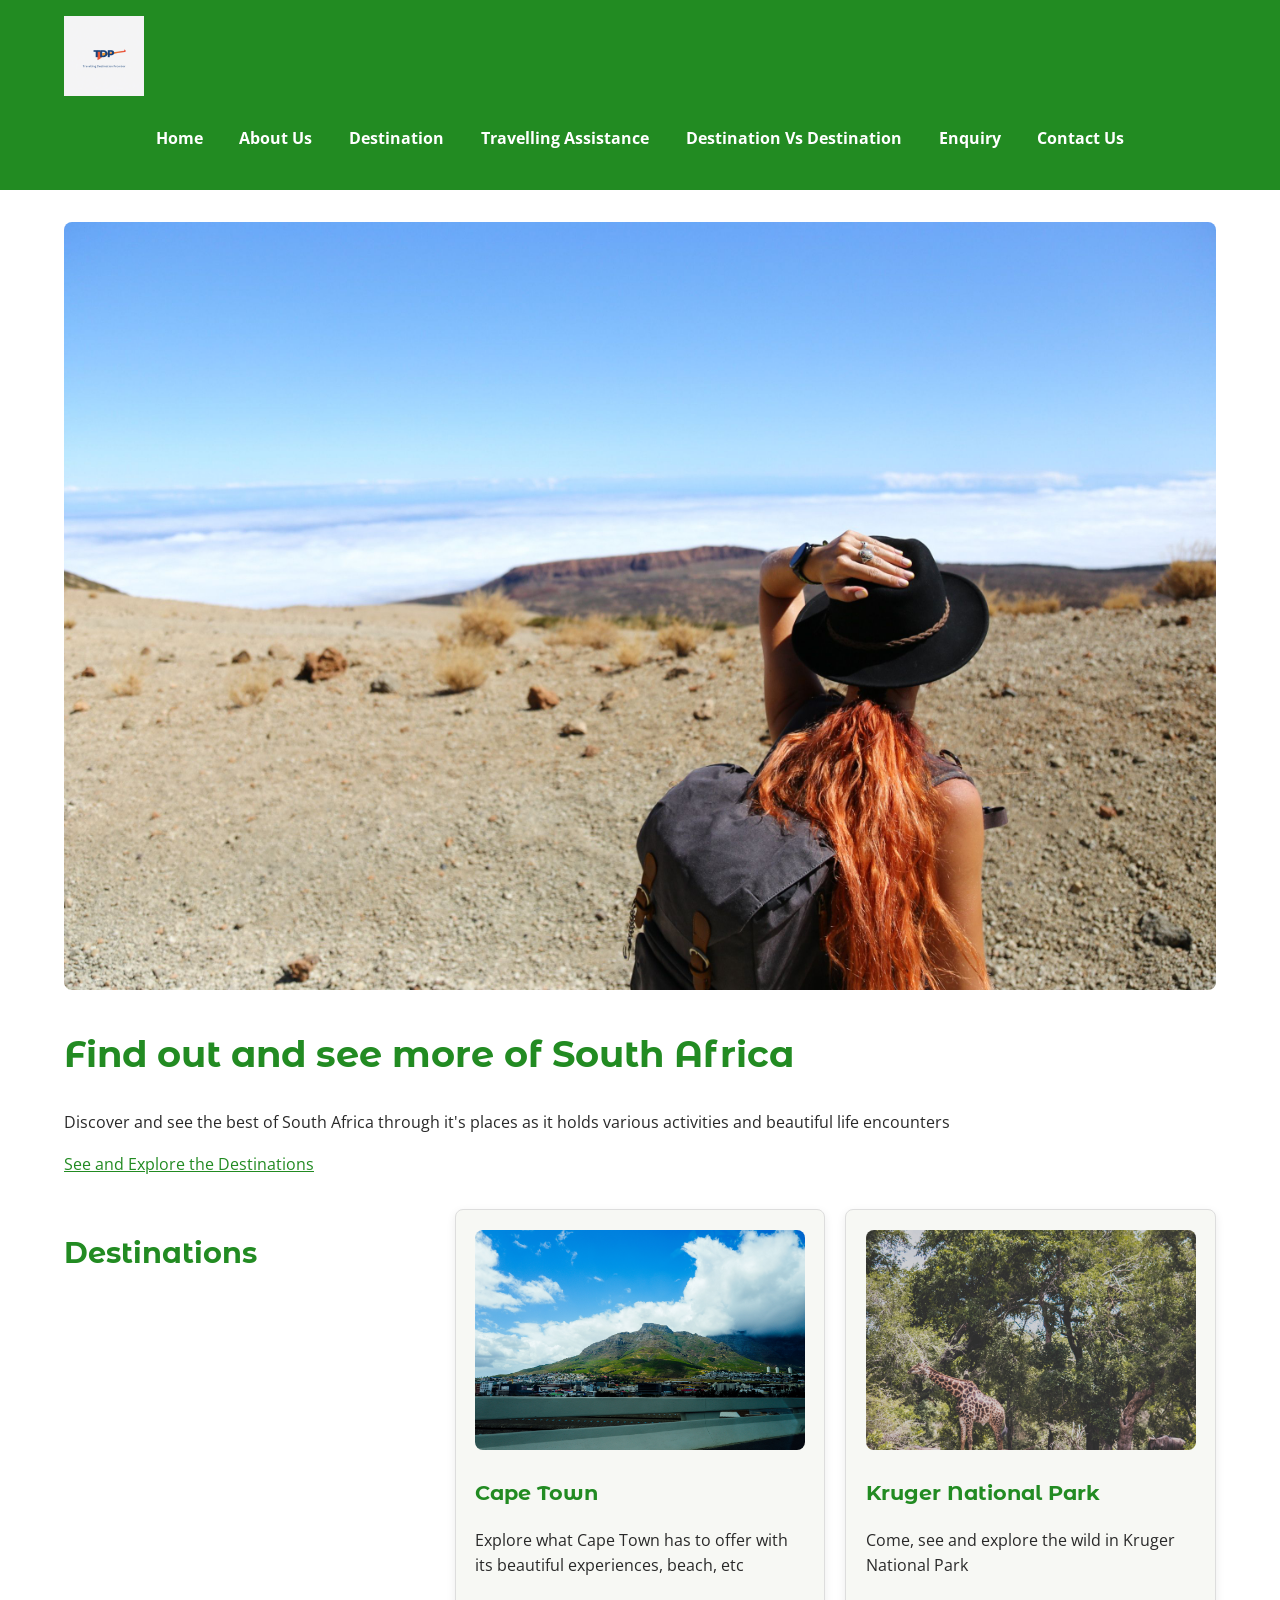
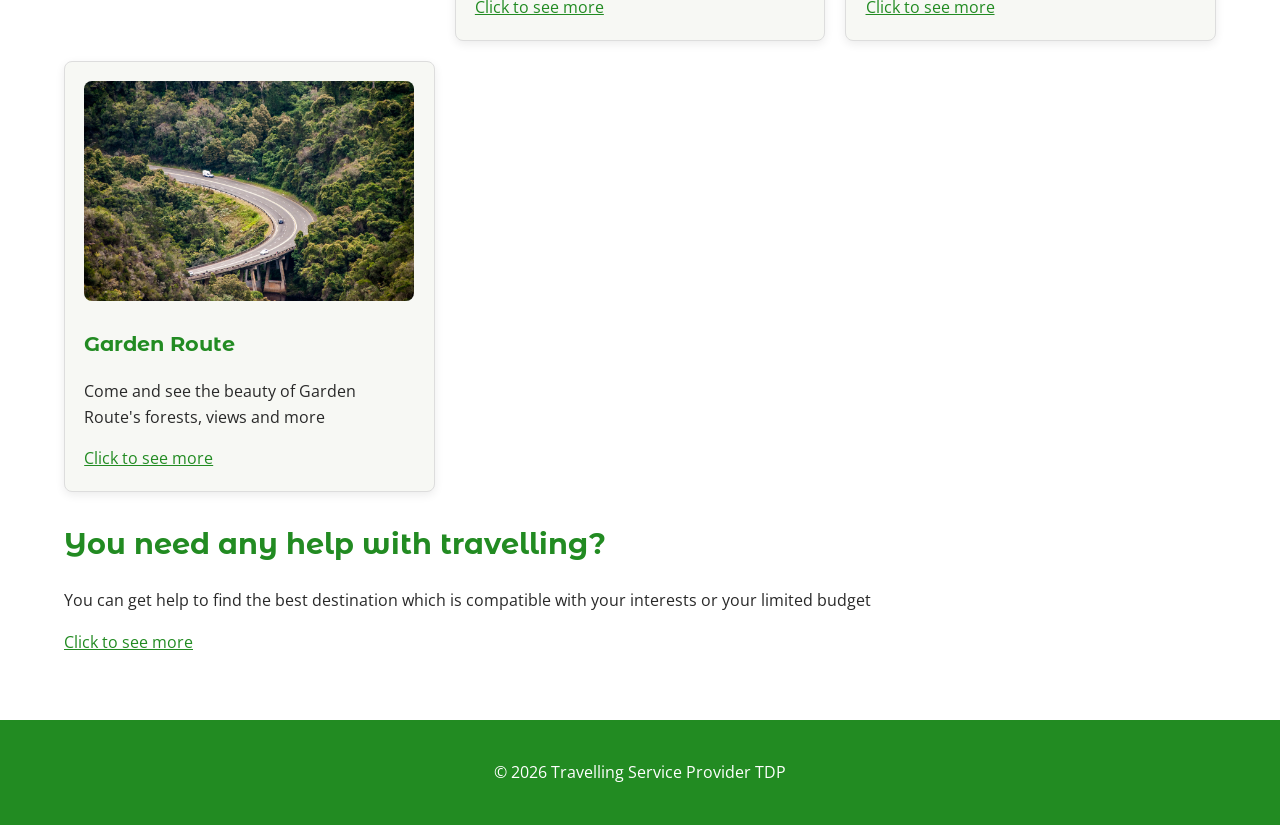
<file: index.html>
<!DOCTYPE html>
<html lang="en">
<head>
    <meta charset="UTF-8">
    <meta name="viewport" content="width=device-width, initial-scale=1.0">
    <meta name="author" content="Tyler">
    <meta name="description" content="TDP (Travelling Destination Provider) helps you discover and plan trips to the best destinations in South Africa, from Cape Town to Kruger National Park, to match your budget and interests.">
    <meta name="keywords" content="South Africa travel, travel destinations South Africa, TDP, Cape Town, Kruger National Park, travel planning, places to visit South Africa">
    <meta property="og:title" content="TDP | Explore Top Travel Destinations in South Africa">
    <meta property="og:description" content="Discover and plan trips to the best destinations in South Africa with TDP.">
    <meta property="og:type" content="website">
    <title>TDP | Explore Top Travel Destinations in South Africa</title>
    <link rel="stylesheet" href="css/style.css">
</head>
<body>
    
    <header>
    <a href="index.html">
    <img src="assets/images/TDP logo.png" 
    alt="TDP's logo ">
    </a>
    <!--When Logo is clicked on the person will go back to the homepage-->

    <nav>
    
        <a href="index.html">Home</a>
        <!--Using li tag and a href tag for creating the link to the homepage-->

        <a href="pages/about.html">About Us</a>
        <!--Using li tag and "a href" tag for creating the link to the about us page-->

        <a href="pages/destination.html">Destination</a>
        <!--Using li tag and "a href" tag for creating the link to the destination page-->

        <a href="pages/travellingassistance.html">Travelling Assistance</a>
        <!--Using li tag and "a href" tag for creating the link to the travelling assistance page-->


        <a href="pages/destinationvsdestination.html">Destination Vs Destination</a>
        <!--Using li tag and "a href" tag for creating the link to the Distantion vs destination page-->



        <a href="pages/enquiry.html">Enquiry</a>
        <!--Using li tag and "a href" tag for creating the link to the enquiry page-->

        <a href="pages/contact.html">Contact Us</a>
        <!--Using li tag and "a href" tag for creating the link to the contact us page-->



        

    </nav>
    

    </header>
    <!--The header is being be used for the navigation and the logo of the website -->
    <main>
    <!--The main tag will contain the content for the hoempage-->
    <section class="hero">
    <!--The section tags is gonna be used for explaining/introducing what TDP offers-->
    <img src="assets/images/South Africa Adventure.jpg" 
     
    alt="TDP's logo ">
    <h1>Find out and see more of South Africa</h1>

    <p>
        Discover and see the best of South Africa through it's places as it holds various activities and beautiful life encounters
    </p>
    <a href="pages/destination.html">See and Explore the Destinations</a>
    <!--another link for the destination page-->

    </section>

    <section class="featured-destinations">
    <!--this sections is being used to show some of the different places-->
        <h2>Destinations</h2>
        <article class="destination-card">
            <img src="assets/images/Cape Town.jpg" 
            alt="Cape Town and mountains">
            <!--Adujusting the image's width and height-->

            <h3>Cape Town</h3>
            <p>
                Explore what Cape Town has to offer with its beautiful experiences, beach, etc
            </p>
        <a href="pages/destination.html">Click to see more</a>   
        <!--will take the person to destination page-->
    

        </article>

        <article class="destination-card">
            <img src="assets/images/Kruger National Park.jpg" 
            alt="Animals in Kruger Park">
            <!--Adujusting the image's width and height-->

            <h3>Kruger National Park</h3>
            <p>
                Come, see and explore the wild in Kruger National Park
            </p>
            <a href="pages/destination.html">Click to see more</a>
            <!--will take the person to destination page-->
        </article>

        <article class="destination-card">
            <img src="assets/images/Garden Route.jpg" 
            alt="The beauty of Garden Route">

            <h3>Garden Route</h3>
            <p>
                Come and see the beauty of Garden Route's forests, views and more
            </p>
            <a href="pages/destination.html">Click to see more</a>
            <!--will take the person to destination page-->
        </article>
         
        
    </section>

    <section class="assistance-preview">
    <!--This section tag is gonna be used for explainning/ introducing travelling assistance-->

      <h2>You need any help with travelling?</h2>
      <p>
        You can get help to find the best destination which is compatible with your interests or your limited budget
      </p>
      <a href="pages/travellingassistance.html">Click to see more</a>
            <!--will take the person to travelling assistance page for further information-->
    </section>
    </main>

    <footer>
    <!--The footer tag is gonna be used for display the copyrights of the website-->
    <p>&copy; 2026 Travelling Service Provider TDP</p> 
    <!--&copy displays the copyrights symbol along with the sentence after it-->   
    </footer>
    
</body>
</html>
</file>
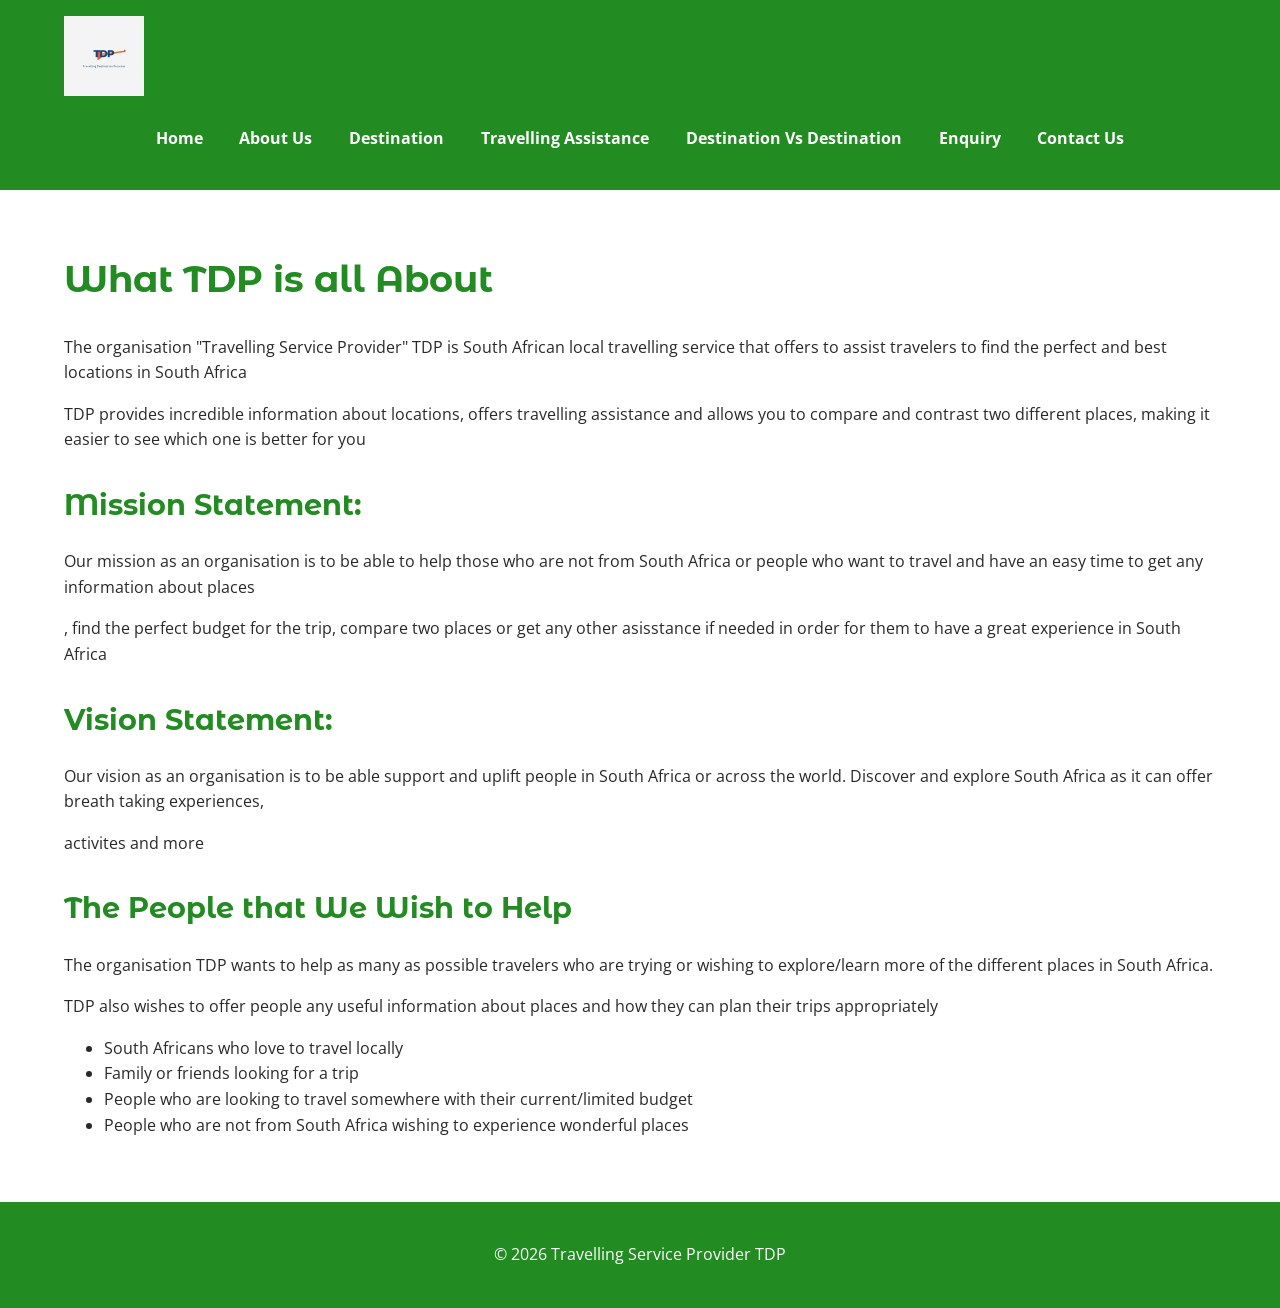
<file: pages/about.html>
<!DOCTYPE html>
<html lang="en">
<head>
    <meta charset="UTF-8">
    <meta name="viewport" content="width=device-width, initial-scale=1.0">
    <meta name="author" content="Tyler">
    <meta name="description" content="Learn about TDP (Travelling Destination Provider), a South African travel service that helps people find and explore destinations that suit their budget and interests.">
    <meta name="keywords" content="about TDP, South African travel service, travelling destination provider, explore South Africa, travel company South Africa">
    <meta property="og:title" content="About TDP | South African Travel Destination Provider">
    <meta property="og:description" content="Learn about TDP, a South African travel service helping you find destinations that suit your budget and interests.">
    <meta property="og:type" content="website">
    <title>About TDP | South African Travel Destination Provider</title>
    <link rel="stylesheet" href="../css/style.css">
</head>
<body>
<header>
<!--The header is gonna be used for the logo and the links to other pages-->
<a href="../index.html">
    <img src="../assets/images/TDP logo.png" 
    alt="TDP's logo ">
    </a>
    <!--When Logo is clicked on the person will go back to the homepage-->
   <nav>

        <a href="../index.html">Home</a>
        <!--Using li tag and a href tag for creating the link to the homepage-->

        <a href="about.html">About Us</a>
        <!--Using li tag and "a href" tag for creating the link to the about us page-->

        <a href="destination.html">Destination</a>
        <!--Using li tag and "a href" tag for creating the link to the destination page-->

        <a href="travellingassistance.html">Travelling Assistance</a>
        <!--Using li tag and "a href" tag for creating the link to the travelling assistance page-->


        <a href="destinationvsdestination.html">Destination Vs Destination</a>
        <!--Using li tag and "a href" tag for creating the link to the Distantion vs destination page-->



        <a href="enquiry.html">Enquiry</a>
        <!--Using li tag and "a href" tag for creating the link to the enquiry page-->

        <a href="contact.html">Contact Us</a>
        <!--Using li tag and "a href" tag for creating the link to the contact us page-->



        


    </nav> 
    
</header>

<main>
<!--inside the main tag will be explaining/telling what TDP is-->
<section>
    <h1>
    What TDP is all About
    </h1>

    <p>
        The organisation "Travelling Service Provider" TDP is South African local travelling service that offers 
        to assist travelers to find the perfect and best locations in South Africa
    </p>

    <p>
        TDP provides incredible information about locations, offers travelling assistance and allows you 
        to compare and contrast two different places, making it easier to see which one is better for you
    </p>
</section>

<section>
<!--This section is for our mission statement-->
<h2>Mission Statement:</h2>

<p>
    Our mission as an organisation is to be able to help those who are not from South Africa or people who 
    want to travel and have an easy time to get any information about places
</p>

<p>
    , find the perfect budget for the trip, compare two places or get any other asisstance if needed in order for them to have
    a great experience in South Africa
</p>
</section>

<section>
<!--This section will be used for the vision statement-->
<h2>Vision Statement:</h2>

<p>Our vision as an organisation is to be able support and uplift people in South Africa or across the world.
    Discover and explore South Africa as it can offer breath taking experiences,
</p>

<p>
    activites and more 
</p>

</section>

<section>
<!-- this section tag is for explainning the target audience-->
    <h2>The People that We Wish to Help</h2>

    <p>
        The organisation TDP wants to help as many as possible travelers who are trying or wishing to
        explore/learn more of the different places in South Africa.
    </p>
        
    <p>
       TDP also wishes to offer people any useful information about places and how they can plan their trips appropriately
    </p>

    <ul>
     <!--Using ul and li to list some of the target audience-->   
    <li>South Africans who love to travel locally</li>
    <li>Family or friends looking for a trip</li>
    <li>People who are looking to travel somewhere with their current/limited budget</li>
    <li>People who are not from South Africa wishing to experience wonderful places</li>
    </ul>
</section>
</main>
<footer>
    <!--The footer tag is gonna be used for display the copyrights of the website-->
    <p>&copy; 2026 Travelling Service Provider TDP</p> 
    <!--&copy displays the copyrights symbol along with the sentence after it-->   
    </footer>
    
</body>
</html>
</file>
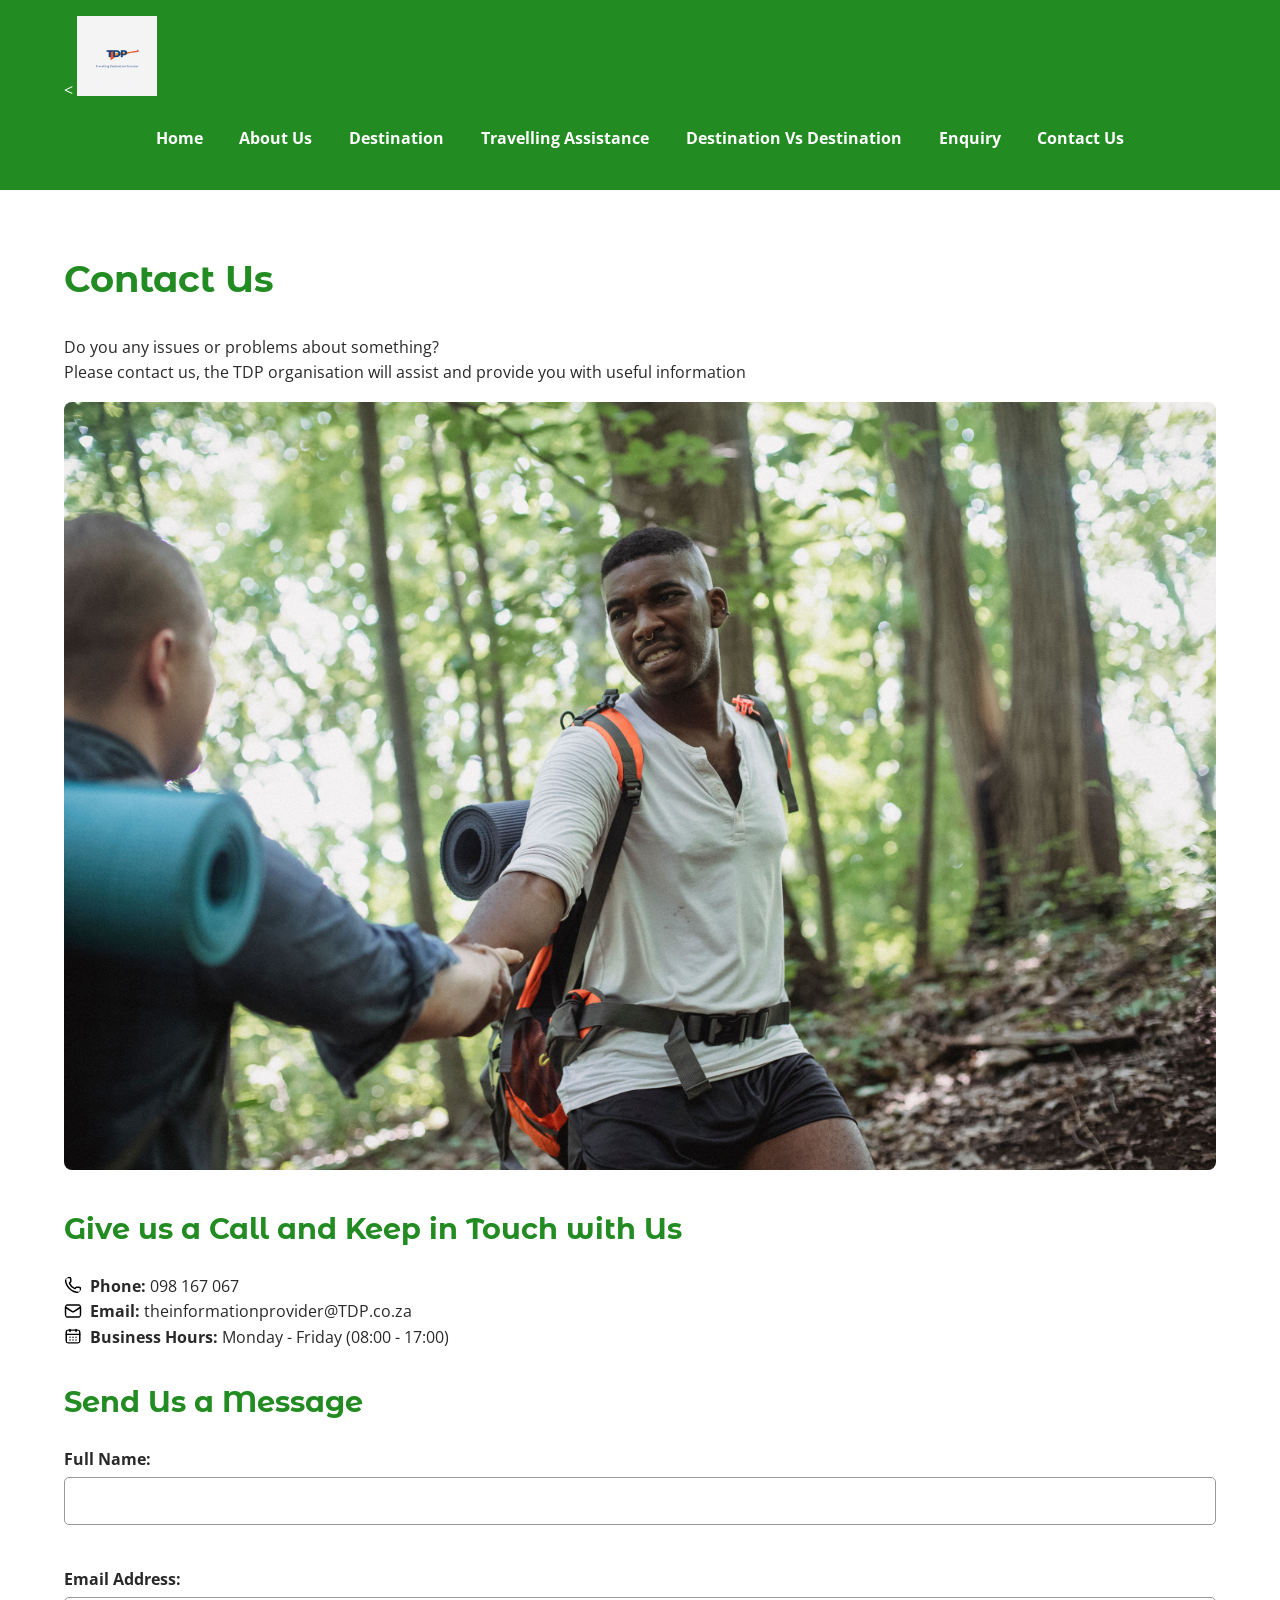
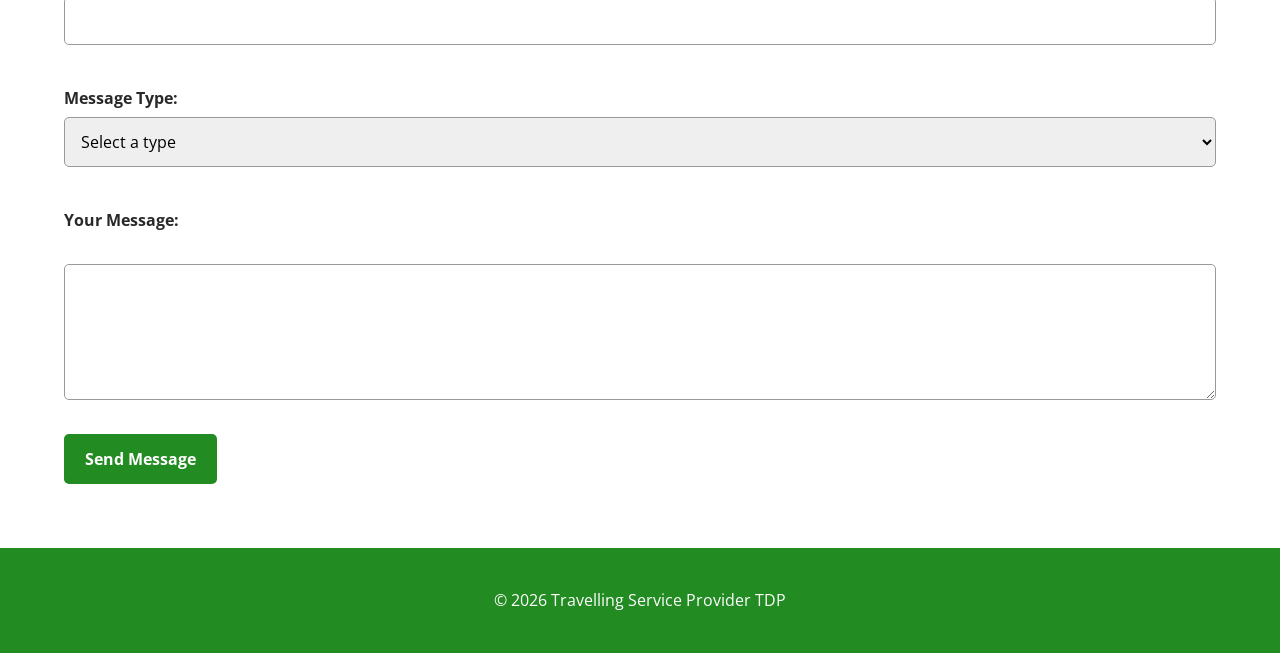
<file: pages/contact.html>
<!DOCTYPE html>
<html lang="en">
<head>
    <meta charset="UTF-8">
    <meta name="viewport" content="width=device-width, initial-scale=1.0">
    <meta name="author" content="Tyler">
    <meta name="description" content="Contact TDP (Travelling Destination Provider) with your questions, bookings, complaints or compliments. Find our phone, email and business hours or send us a message.">
    <meta name="keywords" content="contact TDP, travel contact South Africa, travelling destination provider contact, get in touch, TDP phone email">
<meta property="og:title" content="Contact TDP | Get in Touch with Travelling Destination Provider">
<meta property="og:description" content="Contact TDP with your questions, bookings, complaints or compliments.">
<meta property="og:type" content="website">
<title>Contact TDP | Get in Touch with Travelling Destination Provider</title>
    <link rel="stylesheet" href="../css/style.css">
    <script src="../js/contact.js" defer></script>
</head>
<body>
    <header>
<!--The header is gonna be used for the logo and the links to other pages-->
<<a href="../index.html">
    <img src="../assets/images/TDP logo.png" 
    alt="TDP's logo ">
    </a>
    <!--When Logo is clicked on the person will go back to the homepage-->
<nav>
    <a href="../index.html">Home</a></
        <!--Using li tag and a href tag for creating the link to the homepage and having to use .. since its not
        the pages folder-->

        <a href="about.html">About Us</a>
        <!--Using li tag and "a href" tag for creating the link to the about us page-->

        <a href="destination.html">Destination</a>
        <!--Using li tag and "a href" tag for creating the link to the destination page-->

        <a href="travellingassistance.html">Travelling Assistance</a>
        <!--Using li tag and "a href" tag for creating the link to the travelling assistance page-->


        <a href="destinationvsdestination.html">Destination Vs Destination</a>
        <!--Using li tag and "a href" tag for creating the link to the Distantion vs destination page-->



        <a href="enquiry.html">Enquiry</a>
        <!--Using li tag and "a href" tag for creating the link to the enquiry page-->

        <a href="contact.html">Contact Us</a>
        <!--Using li tag and "a href" tag for creating the link to the contact us page-->



        

    
    </nav>            
    </header>
    <main>
<!--Content for Contact us page will be stored in the main tag-->
    <section>
<!--Using the section tag to explain/introduce the page-->

    <h1>Contact Us</h1>

    <p>
        Do you any issues or problems about something?
    <br>
        Please contact us, the TDP organisation will assist and provide you with useful information 
    </p>
    
    <img src="../assets/images/Travelling Support.jpg" 
    alt="Travelling with the support of one another">
    <!--Adujusting the image's width and height as well as getting the image from assets but having to use .. -->
    </section>
    
    <section>
    <h2>Give us a Call and Keep in Touch with Us</h2>
     <p>
    
    <img class="inline-icon" src="../assets/icons/phone.svg" alt="">
    <strong>Phone:</strong> 098 167 067
    <!--strong tag gives the word a bold look-->
    <br>
    
    <img class="inline-icon" src="../assets/icons/mail.svg" alt="">
    <strong>Email:</strong> theinformationprovider@TDP.co.za

    <br>
    
    <img class="inline-icon" src="../assets/icons/calendar-days.svg" alt="">
    <strong>Business Hours:</strong> Monday - Friday (08:00 - 17:00)
     </p>
    </section>

    <section>

    <h2>Send Us a Message</h2>
    <form id="contactForm">
    <!--created a contact form so new users can send a message to us for questions, compliments, complaints, etc.-->


    <label for="contactName">Full Name:</label>
    <input type="text" id="contactName" name="contactName" required>
    <span id="contactNameError" class="error"></span>
    <br>
    <br>
     <!--contact name must be written and has to be a text so no special characters and this information is made to be required -->


    <label for="contactEmail">Email Address:</label>
    <input type="email" id="contactEmail" name="contactEmail" required>
    <span id="contactEmailError" class="error"></span>
    <br>
    <br>
    <!--An email is required from the person and type of input must be like an email-->


    <label for="contactType">Message Type:</label>
    <select id="contactType" name="contactType">
        <option value="">Select a type</option>
        <option value="General Question">General Question</option>
        <option value="Booking Issue">Booking Issue</option>
        <option value="Complaint">Complaint</option>
        <option value="Compliment">Compliment</option>
        <option value="Other">Other</option>
    </select>
    <span id="contactTypeError" class="error"></span>
    <br><br>
    <!--User must select a type to which we will be able to know why they contacted us-->
    <label for="contactMessage">Your Message:</label>
    <br>
    <textarea id="contactMessage" name="contactMessage" rows="5" required></textarea>
    <span id="contactMessageError" class="error"></span>
    <br>
    <br>
    <!---using a textarea so the person can write a description of what they want to write about-->


    <button type="submit">Send Message</button>
    <p id="contactResponse" class="success"></p>

    </form>
    </section>
    </main>
    <footer>
    <!--The footer tag is gonna be used for display the copyrights of the website-->
    <p>&copy; 2026 Travelling Service Provider TDP</p> 
    <!--&copy displays the copyrights symbol along with the sentence after it-->   
    </footer>
</body>
</html>
</file>
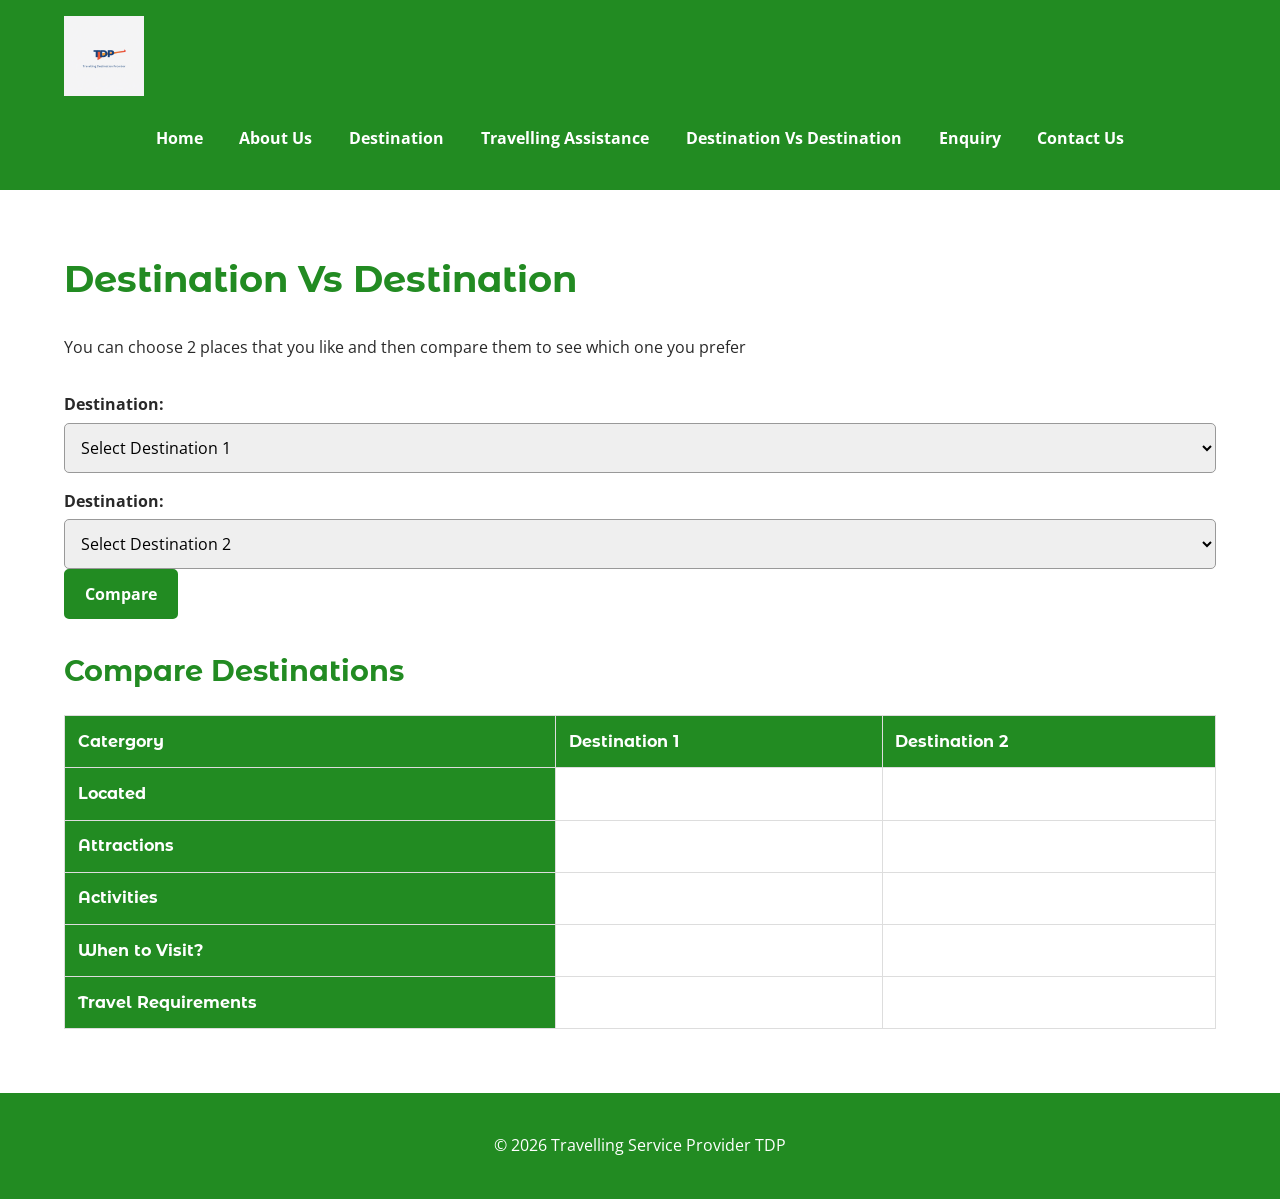
<file: pages/destinationvsdestination.html>
<!DOCTYPE html>
<html lang="en">
<head>
    <meta charset="UTF-8">
    <meta name="viewport" content="width=device-width, initial-scale=1.0">
    <meta name="author" content="Tyler">
    <meta name="description" content="Compare two South African destinations side by side with TDP to decide which place best suits your budget, interests and travel plans.">
    <meta name="keywords" content="compare destinations, destination comparison South Africa, best place to visit, TDP compare, South Africa travel comparison">
    <meta property="og:title" content="Compare Destinations | Destination vs Destination | TDP">
    <meta property="og:description" content="Compare two South African destinations side by side with TDP to choose the best fit.">
    <meta property="og:type" content="website">
    <title>Compare Destinations | Destination vs Destination | TDP</title>
    <link rel="stylesheet" href="../css/style.css">
    <script src="../js/destinationvsdestination.js" defer></script>
</head>
<body>
<header>
   <a href="../index.html">
    <img src="../assets/images/TDP logo.png" 
    alt="TDP's logo ">
    </a>
    <!--When Logo is clicked on the person will go back to the homepage-->
<nav>
         <a href="../index.html">Home</a>
        <!--Using li tag and a href tag for creating the link to the homepage-->

        <a href="about.html">About Us</a>
        <!--Using li tag and "a href" tag for creating the link to the about us page-->

        <a href="destination.html">Destination</a>
        <!--Using li tag and "a href" tag for creating the link to the destination page-->

        <a href="travellingassistance.html">Travelling Assistance</a>
        <!--Using li tag and "a href" tag for creating the link to the travelling assistance page-->


        <a href="destinationvsdestination.html">Destination Vs Destination</a>
        <!--Using li tag and "a href" tag for creating the link to the Distantion vs destination page-->



        <a href="enquiry.html">Enquiry</a>
        <!--Using li tag and "a href" tag for creating the link to the enquiry page-->

        <a href="contact.html">Contact Us</a>
        <!--Using li tag and "a href" tag for creating the link to the contact us page-->
</nav>
</header>

<main>
<!--Main tag will contain the content of the page-->
<section>
<!--The section tag will be used for introducing what the page is about-->

<h1>Destination Vs Destination</h1>

<p>
    You can choose 2 places that you like and then compare them to see which one you prefer  
</p>
</section>

<section>
<!--Choosing the first place-->
  <label for="destination1">Destination:</label>
    
    <select id="destination1" name="destination1">
    
        <option value="">Select Destination 1</option>
        <option value="Cape Town">Cape Town</option>
        <option value="Drakensberg">Drakensberg</option>
        <option value="Durban">Durban</option>
        <option value="Garden Route District Municipality"> Garden Route District Municipality</option>
        <option value="Johannesburg">Johannesburg</option>
        <option value="Kruger National Park">Kruger National Park</option>
    </select>
<!--Choosing the second place-->
   <label for="destination2">Destination:</label>
    
    <select id="destination2" name="destination2">
    
        <option value="">Select Destination 2</option>
        <option value="Cape Town">Cape Town</option>
        <option value="Drakensberg">Drakensberg</option>
        <option value="Durban">Durban</option>
        <option value="Garden Route District Municipality"> Garden Route District Municipality</option>
        <option value="Johannesburg">Johannesburg</option>
        <option value="Kruger National Park">Kruger National Park</option>
    </select>

    <button type="button" id="compareButton">Compare</button>
    <p id="compareError"></p>
</section>

<section>
<!---This section tag will contain the comparison table for the two destinations that were selected-->
<h2>Compare Destinations</h2>

<table>
    <thead>
<!--thead tags are use for creating the table headings-->
    
    <tr>
    <th>Catergory</th>
    <th id="name1">Destination 1</th>
    <th id="name2">Destination 2</th>
    </tr>
    </thead>
<!--tags are used to create the headings appropiately-->
<tbody>
    
    <tr>
        <th>Located</th>
        <td id="d1-located"></td>
        <td id="d2-located"></td>
    
    </tr>

    <tr>
        <th>Attractions</th>
         <td id="d1-attractions"></td>
        <td id="d2-attractions"></td>
    </tr>

    <tr>
        <th>Activities</th>
         <td id="d1-activities"></td>
        <td id="d2-activities"></td>
    </tr>

    <tr>
        <th>When to Visit?</th>
         <td id="d1-visit"></td>
        <td id="d2-visit"></td>
    </tr>

    <tr>
        <th>Travel Requirements</th>
         <td id="d1-travellingrequirements"></td>
        <td id="d2-travellingrequirements"></td>
    </tr>
</tbody>
<!---Please note that I will need javascript for comparing the destinations so this page will only have tags that can be used-->
</table>
</section>
</main>

<footer>
     <!--The footer tag is gonna be used for display the copyrights of the website-->
    <p>&copy; 2026 Travelling Service Provider TDP</p> 
    <!--&copy displays the copyrights symbol along with the sentence after it-->   
</footer>
</body>
</html>
</file>
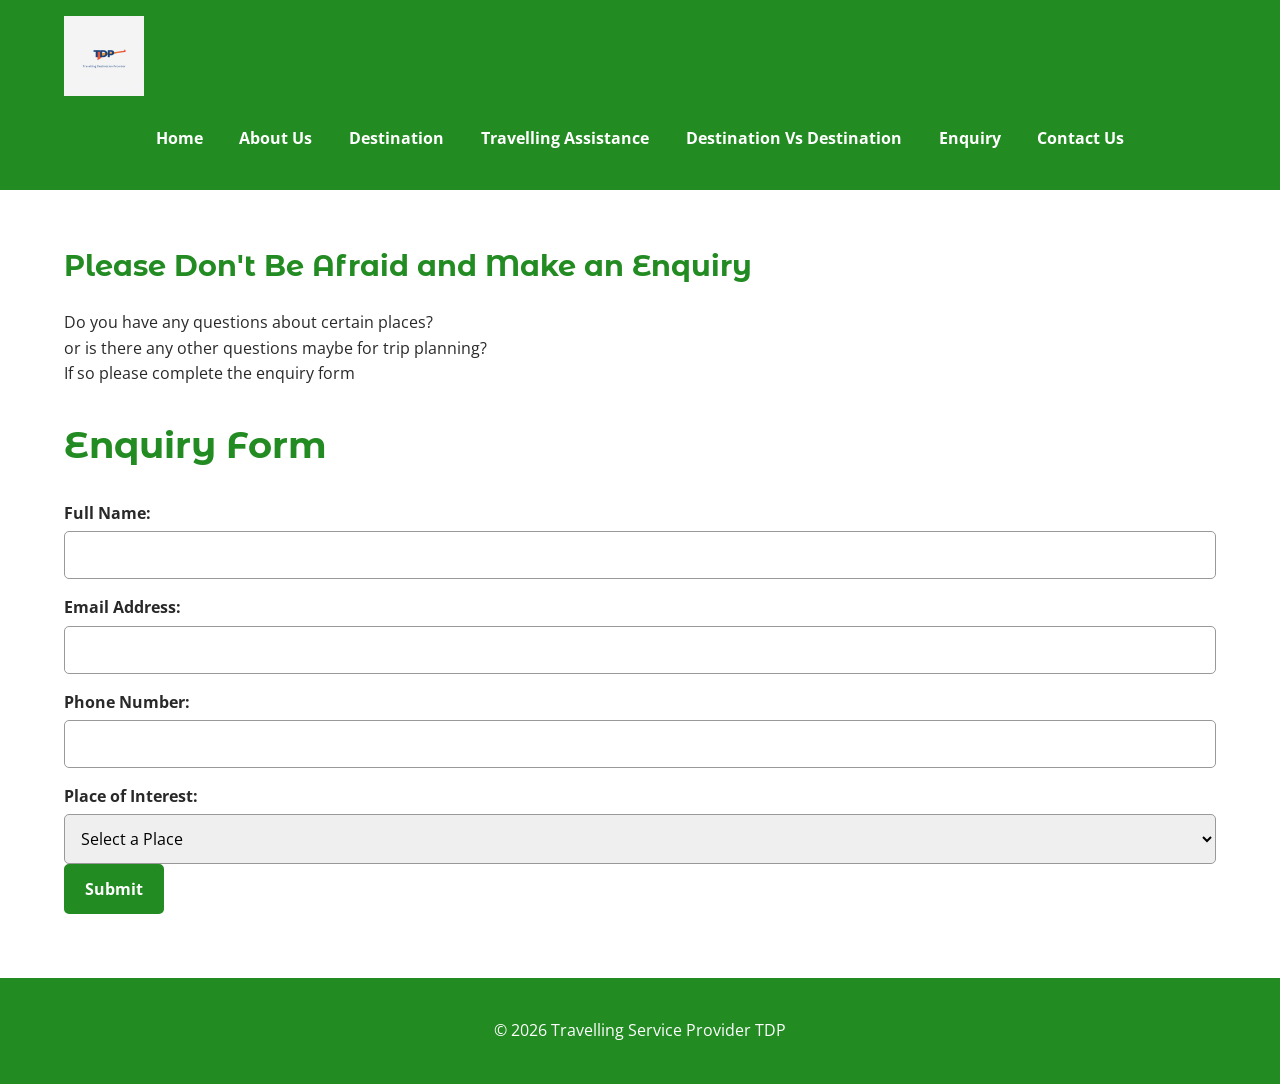
<file: pages/enquiry.html>
<!DOCTYPE html>
<html lang="en">
<head>
    <meta charset="UTF-8">
    <meta name="viewport" content="width=device-width, initial-scale=1.0">
    <meta name="author" content="Tyler">
    <meta name="description" content="Send a travel enquiry to TDP to ask about South African destinations, costs, availability and recommendations for your next trip.">
    <meta name="keywords" content="travel enquiry, South Africa travel costs, trip enquiry, TDP enquiry, travel availability, travel recommendations">
    <meta property="og:title" content="Travel Enquiry | Ask About Destinations & Costs | TDP">
    <meta property="og:description" content="Send a travel enquiry to TDP about South African destinations, costs and availability.">
    <meta property="og:type" content="website">
     <title>Travel Enquiry | Ask About Destinations & Costs | TDP</title>
    <title>The Enquiry Page</title>
    <link rel="stylesheet" href="../css/style.css">
    <script src="../js/enquiry.js" defer></script>
</head>
<body>
<header>
<!--The header is gonna be used for the logo and the links to other pages-->

  <a href="../index.html">
    <img src="../assets/images/TDP logo.png" 
    alt="TDP's logo ">
    </a>
    <!--When Logo is clicked on the person will go back to the homepage-->
   <nav>
        <a href="../index.html">Home</a>
        <!--Using li tag and a href tag for creating the link to the homepage-->

        <a href="about.html">About Us</a>
        <!--Using li tag and "a href" tag for creating the link to the about us page-->

        <a href="destination.html">Destination</a>
        <!--Using li tag and "a href" tag for creating the link to the destination page-->

        <a href="travellingassistance.html">Travelling Assistance</a>
        <!--Using li tag and "a href" tag for creating the link to the travelling assistance page-->


        <a href="destinationvsdestination.html">Destination Vs Destination</a>
        <!--Using li tag and "a href" tag for creating the link to the Distantion vs destination page-->



        <a href="enquiry.html">Enquiry</a>
        <!--Using li tag and "a href" tag for creating the link to the enquiry page-->

        <a href="contact.html">Contact Us</a>
        <!--Using li tag and "a href" tag for creating the link to the contact us page-->



        

    </nav> 
    </header>
    <main>
<!--main tag for the enquiry form-->
    <section>
<!--Section tag used as the enquiry form is being introduced-->
    
    <h2>Please Don't Be Afraid and Make an Enquiry </h2>

    <p>
        Do you have any questions about certain places?

    <br>
       
       or is there any other questions maybe for trip planning?

    <br>
       If so please complete the enquiry form
    </p>
    </section>
    <section>
<!--Actual enquiry form being made-->
    <h1>Enquiry Form</h1>

    <form id="enquiryForm">
<!-- a form is created to collect the person's information the typed--> 
    
    <label for="Full name">Full Name:</label>
    <input type="text"
    id="fullname"
    name="fullname"
    required>
    <span id="enquiryNameError" class="error"></span>
<!--Full name must be written and has to be a text so no special characters and this information is made to be required -->
   
    
   <label for="email">Email Address:</label>
    <input type="email"
    id="email"
    name="email"
    required>
    <span id="enquiryEmailError" class="error"></span>
<!--An email is required from the person and type of input must be like an email-->
    

    <label for="phone">Phone Number:</label>
    <input type="tel"
    id="phone"
    name="phone"
    required>
    <span id="enquiryPhoneError" class="error"></span>
<!--A phone number is required from the person and input type is tel which is like a phone number-->
    

    <label for="destination">Place of Interest:</label>
    
    <select id="destination" name="destination">
    
        <option value="">Select a Place</option>
        <option value="Cape Town">Cape Town</option>
        <option value="Drakensberg">Drakensberg</option>
        <option value="Durban">Durban</option>
        <option value="Garden Route District Municipality"> Garden Route District Municipality</option>
        <option value="Johannesburg">Johannesburg</option>
        <option value="Kruger National Park">Kruger National Park</option>
<!--Using the option value so the person can the place of their interest-->
    </select>
    <span id="enquiryPlaceError" class="error"></span>
    

    <button type="submit">Submit</button>
    <p id="enquiryResponse" class="success"></p>
<!--Created a button to be able to submit information-->

    </form>


    
    </section>
    </main>
 <footer>
    <!--The footer tag is gonna be used for display the copyrights of the website-->
    <p>&copy; 2026 Travelling Service Provider TDP</p> 
    <!--&copy displays the copyrights symbol along with the sentence after it-->   
    </footer>
</body>

</html>
</file>
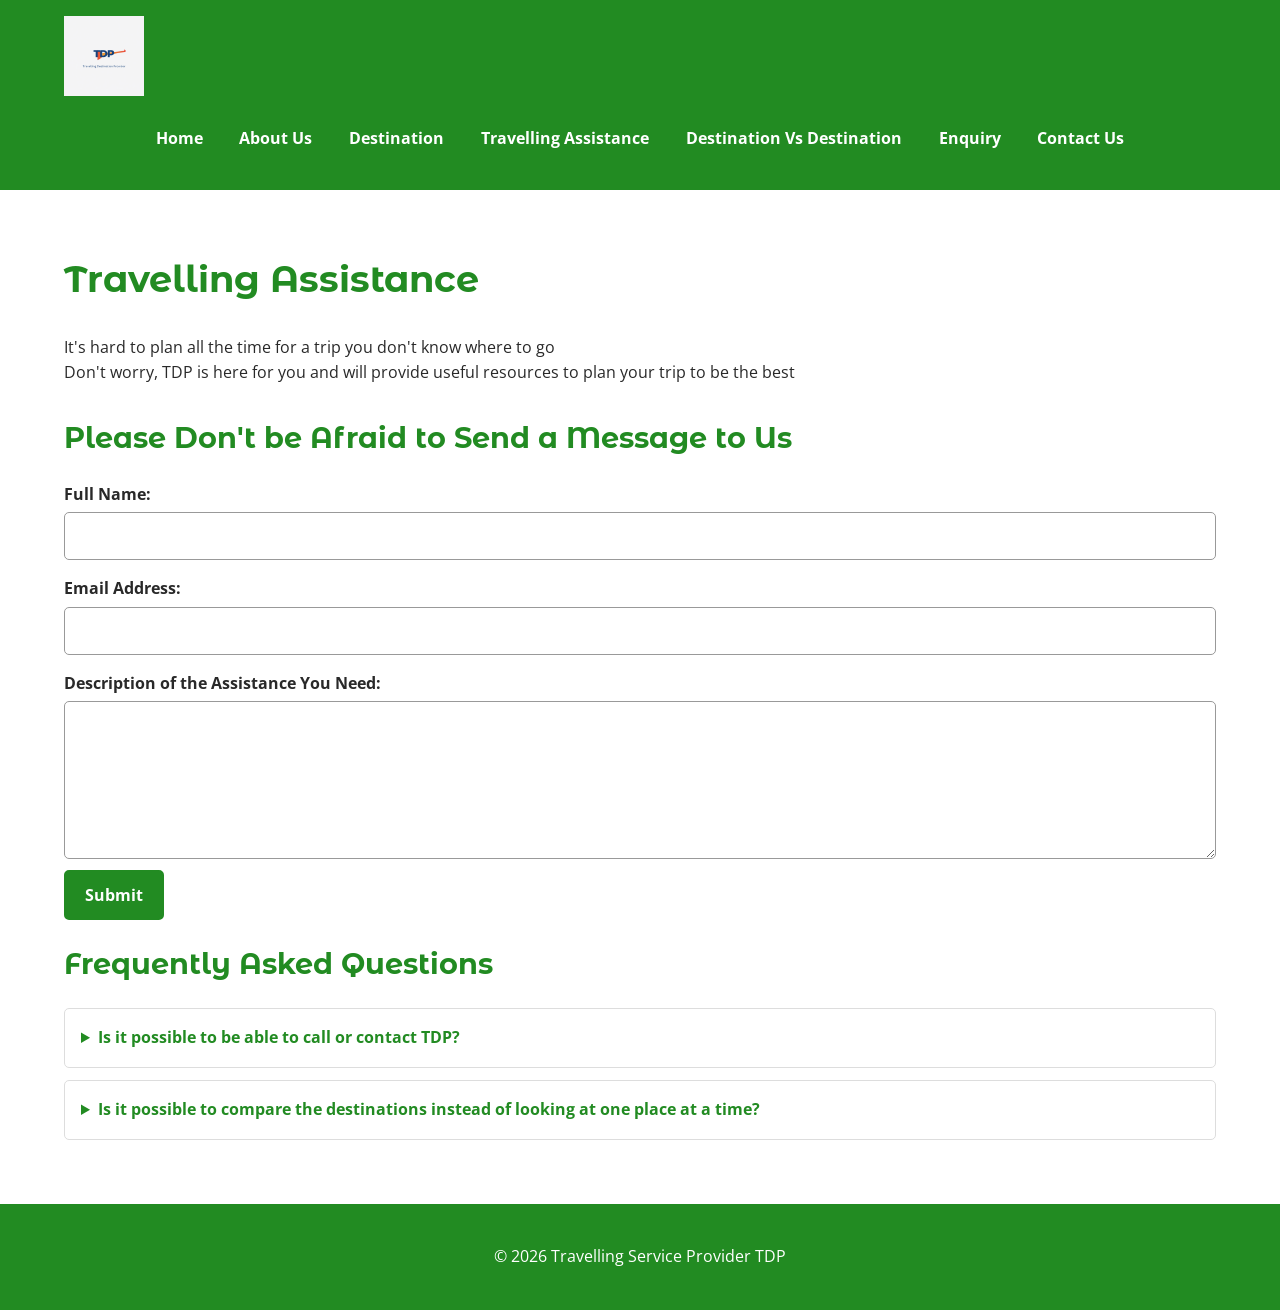
<file: pages/travellingassistance.html>
<!DOCTYPE html>
<html lang="en">
<head>
    <meta charset="UTF-8">
    <meta name="viewport" content="width=device-width, initial-scale=1.0">
    <meta name="author" content="Tyler">
    <meta name="description" content="Get travelling assistance from TDP and read answers to frequently asked questions to help you plan your South African trip easily and with confidence.">
    <meta name="keywords" content="travel assistance South Africa, travel help, trip planning, travel FAQ, TDP assistance, plan a trip South Africa">
    <meta property="og:title" content="Travelling Assistance & FAQs | Plan Your South Africa Trip | TDP">
    <meta property="og:description" content="Travelling assistance and FAQs from TDP to help you plan your South African trip.">
    <meta property="og:type" content="website">
    <title>Travelling Assistance & FAQs | Plan Your South Africa Trip | TDP</title>
    <link rel="stylesheet" href="../css/style.css">
    <script src="../js/travellingassistance.js" defer></script> 
</head>

<body>
<header>
    <a href="../index.html">
    <img src="../assets/images/TDP logo.png" 
    alt="TDP's logo ">
    </a>
    <!--When Logo is clicked on the person will go back to the homepage-->
<nav>

        <a href="../index.html">Home</a>
        <!--Using li tag and a href tag for creating the link to the homepage-->

        <a href="about.html">About Us</a>
        <!--Using li tag and "a href" tag for creating the link to the about us page-->

        <a href="destination.html">Destination</a>
        <!--Using li tag and "a href" tag for creating the link to the destination page-->

        <a href="travellingassistance.html">Travelling Assistance</a>
        <!--Using li tag and "a href" tag for creating the link to the travelling assistance page-->


        <a href="destinationvsdestination.html">Destination Vs Destination</a>
        <!--Using li tag and "a href" tag for creating the link to the Distantion vs destination page-->



        <a href="enquiry.html">Enquiry</a>
        <!--Using li tag and "a href" tag for creating the link to the enquiry page-->

        <a href="contact.html">Contact Us</a>
        <!--Using li tag and "a href" tag for creating the link to the contact us page-->


    
</nav>
</header>

<main>
<!--Content that will be for the page-->
<section>
<!--Using section tag for explaining what this page is about-->
<h1>Travelling Assistance</h1>

<p>
    It's hard to plan all the time for a trip you don't know where to go
<br>
   
   Don't worry, TDP is here for you and will provide useful resources to plan your trip to be the best
</p>
</section>

<section>

    <div>
<h2>Please Don't be Afraid to Send a Message to Us</h2>

<form id="assistanceForm" novalidate>
<!-- a form is created to collect the person's information the typed--> 
    
    <label for="fullname">Full Name:</label>
    <input type="text" id="fullname" name="fullname" required>
    <p class="error" id="errorName"></p>
<!--Full name must be written and has to be a text so no special characters and this information is made to be required -->
  
    
   <label for="email">Email Address:</label>
    <input type="email" id="email" name="email" required>
    <p class="error" id="errorEmail"></p>
<!--An email is required from the person and type of input must be like an email-->


    <label for="message">Description of the Assistance You Need:</label>
    <textarea id="message" name="message" rows="6" required></textarea>
    <p class="error" id="errorMessage"></p>
<!---using a textarea so the person can write a description of what assistance they need-->

    <button type="submit">Submit</button>
    <p id="pageSuccessful"></p>
    <!--Created a button to be able to submit information-->

</form>

    </div>

    <div>
    
        <h2>Frequently Asked Questions</h2>
    </div>

    <details>

        <summary>
<!--the detail tag and the summary will work together and when the person clicks on the question they will see the 
statement/answer below (W3School, 2026)-->
        Is it possible to be able to call or contact TDP?
        </summary>
    
        <p>
            You are able to go to the contact page and contact us there or you can send us a message on this page
        </p>
    </details>

    <details>
        <summary>
            Is it possible to compare the destinations instead of looking at one place at a time?

        </summary>

        <p>
            Yes you can go to the destination vs destination page and compare the two destinations you wish to do
        </p>
    </details>


</section>
</main>

<footer>
    <!--The footer tag is gonna be used for display the copyrights of the website-->
    <p>&copy; 2026 Travelling Service Provider TDP</p> 
    <!--&copy displays the copyrights symbol along with the sentence after it-->   
    </footer>
</body>
</html>
</file>
<file: css/style.css>
@font-face {
    font-family: "Montserrat Alternates";
    src: url(../assets/fonts/MontserratAlternates-Regular.ttf);
    font-weight: 400;
    font-style: normal;
}
@font-face {
    font-family: "Montserrat Alternates";
    src: url(../assets/fonts/MontserratAlternates-Bold.ttf);
    font-weight: 700;
    font-style: normal;
}

@font-face {
    font-family: "Open Sans";
    src: url(../assets/fonts/OpenSans-Regular.ttf);
    font-weight: 400;
    font-style: normal;
}
@font-face {
    font-family: "Open Sans";
    src: url(../assets/fonts/OpenSans-Bold.ttf);
    font-weight: 700;
    font-style: normal;




}
/*Added the fonts from googlefonts*/


:root {
 --forest-green: #228b22;
 --cream: #ffdd00;
 --brown: #964b00;
 --white: #fff;
 --light-background: #f7f8f4;
 --text-colour: #292929;
 --border-colour: #ddd;
 

}

*{
    box-sizing: border-box;
} 

html {
    scroll-behavior: smooth;
}

body{
    margin: 0;
    background-color: var(--white);
    color: var(--text-colour);
    font-family: "Open Sans",sans-serif;
    font-size: 16px;
    line-height: 1.6;



}
/*added the basic styling webpage and making the default look for the webpages*/




a {
    color: var(--forest-green);
}
a:hover{
    color: var(--brown);
}

img {
    max-width: 100%;
    height: auto;
}
/*code use for the images in the website and links colours*/




h1, h2, h3 {
    font-family: "Montserrat Alternates", sans-serif;
    line-height: 1.4;
    color: var(--forest-green);
}
h1{
font-size: 2.3rem;
}
h2{
    font-size: 1.8rem;
}
h3{
    font-size: 1.3rem;
}
/*Customised the headings font,colour,etc.*/



header {
    background-color: var(--forest-green);
    color: var(--white);
    padding: 1rem 5%;

}

header img {
    max-height: 80px;
    width: auto;
    object-fit: contain;
}

nav{
    display: flex;
    flex-wrap: wrap;
    justify-content: center;
    align-items: center;
    gap: 0.5rem;
    padding: 0.8rem;
    background-color: var(--forest-green);

}

nav a{
    color: var(--white);
    text-decoration: none;
    padding: 0.6rem 0.9rem;
    border-radius: 5px;
    font-weight: 600;

}

nav a:hover,
nav a:focus{
    background-color: var(--cream);
    color: var(--text-colour);
}
/*Custoize the header and navigation styling*/



main{

    width: 90%;
    max-width: 1200px;
    margin: 0 auto;
    padding: 2rem 0;

}

section {
    margin-bottom: 2rem;
}
section img{
    border-radius: 8px;
}

article{
    margin-bottom: 1.5rem;

}
/*changed the main,section, section image and article to be styled for the webpages*/



.card,
.destination-card{
    padding: 1.2rem;
    background-color: var(--light-background);
    border: 1px solid var(--border-colour);
    border-radius: 8px;
}


.card img,
.destination-card img{
width: 100%;
height: 220px;
object-fit: cover;

}
/*created the customisation for the destinations images, headings, descriptions and links*/



.featured-destinations,
.destination-grid{
    display: grid;
    grid-template-columns: repeat(3, minmax(0, 1fr));
    gap: 1.25rem;
}


.feature-heading{
    grid-column: 1 / -1;
}
.feature-link{
    grid-column: 1 / -1;
}

.featured-destinations .destination-card,
.destination-grid .destination-card {
    margin-bottom: 0;
    box-shadow: 0 3px 10px rgba(0, 0, 0, 0.08);
}
/*created a flexible layout for the destinations being diesplayed*/


button, input[type= "submit"], input[type= "button"]{
    background-color: var(--forest-green);
    color: var(--white);
    border: 2px solid var(--forest-green);
    padding: 0.75rem 1.2rem;
    border-radius: 5px;
    font-family: "Open Sans", sans-serif;
    font-size: 1rem;
    font-weight: 600;
    cursor: pointer;
}

button:hover{
    background-color: var(--brown);
    border-color: var(--brown);
}
input[type= "submit"] :hover,
input[type= "button"] :hover {
    background-color: var(--brown);
    border-color: var(--brown);
}
/*customised the buttons and the form buttons as well*/


form{
    width: 100%;

}

label{
    display: block;
    margin-top: 1rem;
    margin-bottom: 0.3rem;
    font-weight: 600;

}

input, select,textarea{
    width: 100%;
    padding: 0.75rem;
    border: 1px solid #999;
    border-radius: 5px;
    font-family: "Open Sans", sans-serif;
    font-size: 1rem;
}


textarea{
min-height: 130px;
resize: vertical;

}

input:focus,select:focus,textarea:focus{
    outline: 2px solid var(--forest-green);
    outline-offset: 2px;
}
/*Customised the labels, text fields, etc for the form*/


table{
    width: 100%;
    border-collapse: collapse;
    margin: 1rem 0;
}

th{
    padding: 0.8rem;
    border: 1px solid var(--border-colour);
    text-align: left;
    vertical-align: top;

}
td{
    padding: 0.8rem;
    border: 1px solid var(--border-colour);
    text-align: left;
    vertical-align: top;
    
}

th{
    background-color: var(--forest-green);
    color: var(--white);
    font-family: "Montserrat Alternates", sans-serif;

}
/*this customises/styles the table from the destination vs destination page making look more presentable*/



details{
    padding: 1rem;
    margin-bottom: 0.8rem;
    border: 1px solid var(--border-colour);
    border-radius: 5px;
}

summary{
    color: var(--forest-green);
    font-weight: 600;
    cursor: pointer;
}
/*customises the questions from the traveling assistance page frequently asked questions*/



footer{
    background-color: var(--forest-green);
    color: var(--white);
    padding: 1.5rem 5%;
    text-align: center;
}
footer a{
    color: var(--cream);
}



@media (max-width: 900px){

    main{
        width: 94%;
    }
h1{
    font-size: 2rem;
}
h2{
    font-size: 1.5rem;
}

.featured-destinations,
.destination-grid {
    grid-template-columns: repeat(2, minmax(0, 1fr));
}
}
/*changes/adapts to a tablet screen*/


@media(max-width: 600px) {
body{
    font-size: 15px;

}
header{
    padding: 1rem;
}
nav{
    flex-direction: column;
    align-items: stretch;
}
nav a{
    text-align: center;
}
main{
    width: 92%;
    padding: 1rem 0;
}

h1{
    font-size: 1.5rem;
}
h2{
    font-size: 1.4rem;
}

table{
    font-size: 0.85rem;
}

th{
    padding: 0.5rem;
}
td{
    padding: 0.5rem;
}

button{
    max-width: 100%;
}
input[type= "submit"]{
    max-width: 100%;
}

.featured-destinations,
.destination-grid {
    grid-template-columns: 1fr;
}
}
/*changes/adapts the website to like a mobile screen*/

.destination-intro{
    background-color: var(--cream);
    padding: 1.5rem;
    border: 1px solid var(--border-colour);
    border-radius: 8px;
}



/*added active and accessbility states for a wider range*/
button:active,
input[type="submit"]:active,
input[type="button"]:active{
    background-color: var(--brown);
    border-color: var(--brown);
    transform: translateY(1px);
}

/* keyboard focus outline for buttons for better accessibility */
button:focus-visible,
input[type="submit"]:focus-visible,
input[type="button"]:focus-visible{
    outline: 3px solid var(--cream);
    outline-offset: 2px;
}


nav a:active{
    background-color: var(--brown);
    color: var(--white);
}
a:active{
    color: var(--cream);
}


.error {
    color: #c0392b;
    font-size: 0.9rem;
    margin: 0.2rem 0 0;
}

.success {
  color: green;
  font-weight: bold;
}



.gallery-grid{
    display: grid;
    grid-template-columns: repeat(4, minmax(0, 1fr));
    gap: 1rem;
    margin-top: 1rem;
}
/*lays out the gallery thumbnails in a neat grid*/

.gallery-thumb{
    width: 100%;
    height: 160px;
    object-fit: cover;
    border-radius: 8px;
    cursor: pointer;
    border: 2px solid var(--border-colour);
    transition: transform 0.25s ease, box-shadow 0.25s ease;
}
/*makes each thumbnail the same size and shows it can be clicked*/

.gallery-thumb:hover,
.gallery-thumb:focus{
    transform: scale(1.05);
    box-shadow: 0 5px 14px rgba(0, 0, 0, 0.25);
}
/*a small zoom animation when the mouse hovers over a thumbnail*/


.lightbox{
    display: none;
    position: fixed;
    top: 0;
    left: 0;
    width: 100%;
    height: 100%;
    background-color: rgba(0, 0, 0, 0.85);
    z-index: 1000;
    justify-content: center;
    align-items: center;
    flex-direction: column;
    padding: 2rem;
}
/*the dark full screen overlay, hidden until the thumbnail is finally clicked on*/

.lightbox.open{
    display: flex;
    animation: fadeIn 0.3s ease;
}
/*shows the overlay with a fade in animation when the classs that is open is added by JavaScript*/

@keyframes fadeIn{
    from{ opacity: 0; }
    to{ opacity: 1; }
}

.lightbox-img{
    max-width: 90%;
    max-height: 80%;
    border-radius: 8px;
    border: 3px solid var(--white);
}
/*the big image shown in the middle of the overlay*/

.lightbox-caption{
    color: var(--white);
    margin-top: 1rem;
    font-size: 1.1rem;
    text-align: center;
}
/*the caption text under the big image*/

.lightbox-close{
    position: absolute;
    top: 1rem;
    right: 1.5rem;
    color: var(--white);
    font-size: 2.5rem;
    font-weight: bold;
    cursor: pointer;
    line-height: 1;
}
.lightbox-close:hover{
    color: var(--cream);
}
/*the close button in the top corner of the overlay*/


/* The following below is for the leaflet map*/

.destination-map{
    width: 100%;
    height: 420px;
    border-radius: 8px;
    border: 1px solid var(--border-colour);
    margin-top: 1rem;
}
/*gives the map a set height and a border so it displays properly*/



@media (max-width: 900px){
    .gallery-grid{
        grid-template-columns: repeat(3, minmax(0, 1fr));
    }
}
@media (max-width: 600px){
    .gallery-grid{
        grid-template-columns: repeat(2, minmax(0, 1fr));
    }
    .destination-map{
        height: 320px;
    }
}
/*makes the gallery and map adapt to tablet and mobile screens*/





.destination-controls {
  display: flex;
  flex-wrap: wrap;
  align-items: center;
  gap: 10px;
  margin: 20px 0;
  padding: 15px;
  background-color: #f5f0e1; 
  border-radius: 8px;
}
/* This is for the search and sort controls on the destination page */


.destination-controls label {
  font-weight: 600;
  color: #5a3e2b; 
}

.destination-controls input,
.destination-controls select {
  padding: 8px 10px;
  border: 1px solid #228b22; 
  border-radius: 5px;
  font-family: 'Open Sans', sans-serif;
}


.no-results {
  color: #b22222;
  font-weight: 600;
  margin: 10px 0;
}


.inline-icon{
    width: 1.1em;
    height: 1.1em;
    vertical-align: -0.15em;
    margin-right: 0.3rem;
}
/*adjusting the icons and the sizing of them*\
</file>
